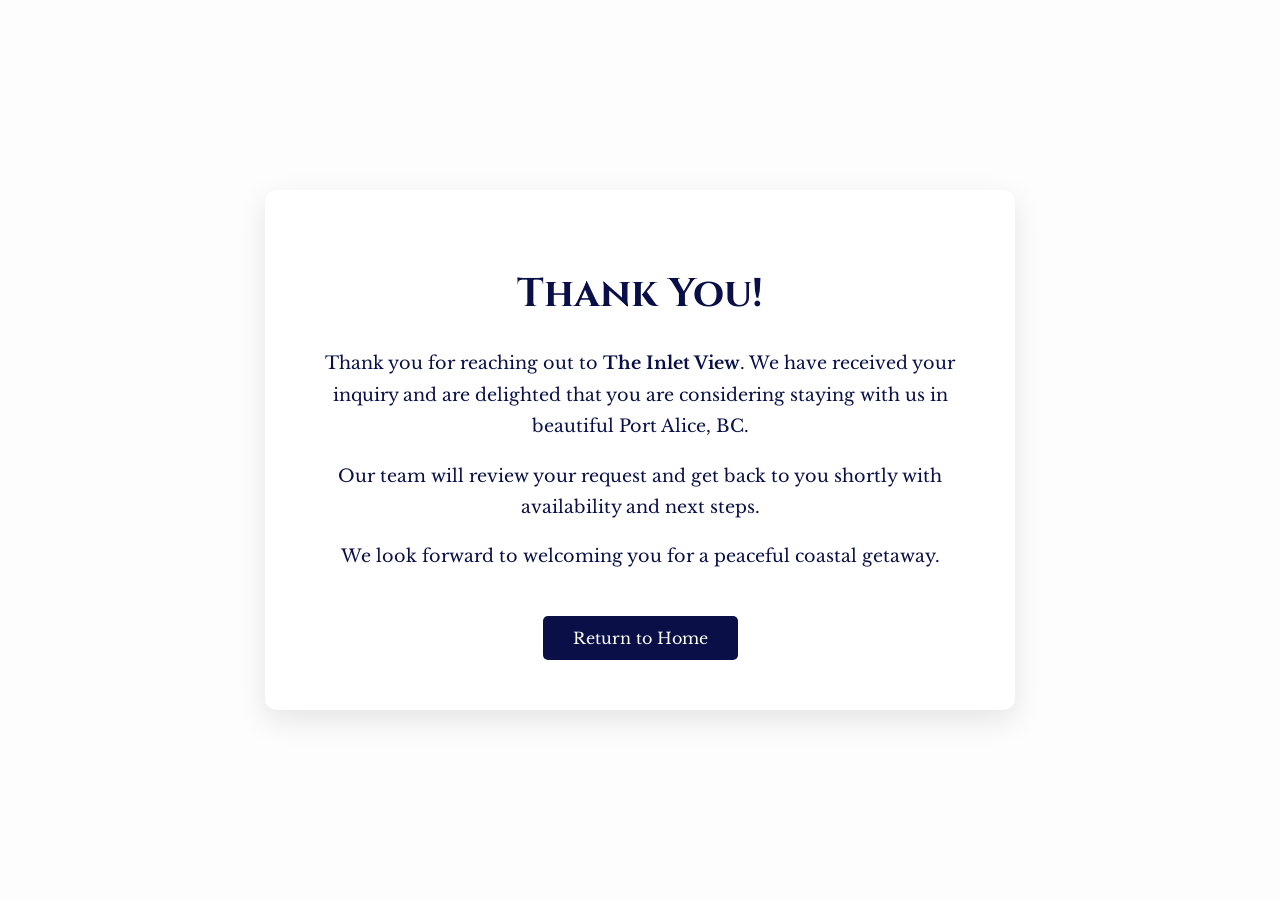
<file: thank-you.html>
<!DOCTYPE html>
<html lang="en">
<head>
<meta charset="UTF-8">
<meta name="viewport" content="width=device-width, initial-scale=1.0">

<title>Thank You | The Inlet View</title>

<link href="https://fonts.googleapis.com/css2?family=Cinzel:wght@400;600&family=Libre+Baskerville&display=swap" rel="stylesheet">

<style>

body {
    margin: 0;
    background: #fdfdfd;
    color: #0a1047;
    font-family: 'Libre Baskerville', serif;
    display: flex;
    justify-content: center;
    align-items: center;
    height: 100vh;
    text-align: center;
}

.thankyou-box {
    max-width: 650px;
    padding: 50px;
    background: #ffffff;
    border-radius: 12px;
    box-shadow: 0 10px 30px rgba(0,0,0,0.1);
}

h1 {
    font-family: 'Cinzel', serif;
    color: #0a1047;
    font-size: 2.5rem;
}

p {
    font-size: 1.1rem;
    line-height: 1.8;
}

.btn {
    display: inline-block;
    margin-top: 25px;
    padding: 12px 30px;
    background: #0a1047;
    color: white;
    text-decoration: none;
    border-radius: 5px;
}

.btn:hover {
    background: #8b5e3c;
}

</style>

</head>

<body>

<div class="thankyou-box">

    <h1>Thank You!</h1>

    <p>
        Thank you for reaching out to <strong>The Inlet View</strong>.
        We have received your inquiry and are delighted that you are considering staying with us in beautiful Port Alice, BC.
    </p>

    <p>
        Our team will review your request and get back to you shortly with availability and next steps.
    </p>

    <p>
        We look forward to welcoming you for a peaceful coastal getaway.
    </p>

    <a href="index.html" class="btn">
        Return to Home
    </a>

</div>

</body>
</html>
</file>
